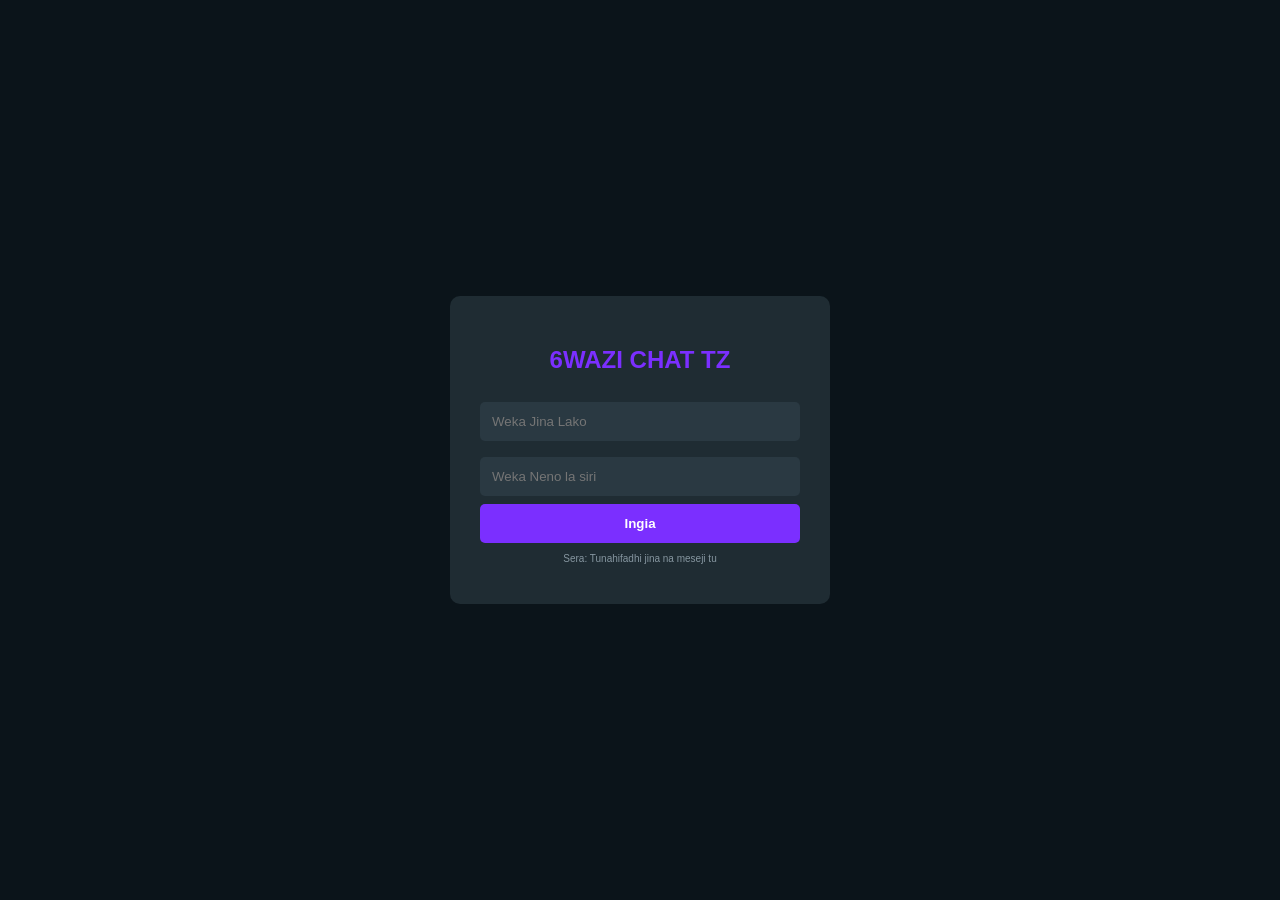
<file: index.html>
<!DOCTYPE html>
<html>
<head>
<title>6WAZI CHAT TZ</title>
<meta name="viewport" content="width=device-width, initial-scale=1.0">
<style>
body{background:#0b141a;color:#fff;font-family:Arial;margin:0}
#loginScreen{position:fixed;top:0;left:0;width:100%;height:100%;background:#0b141a;display:flex;justify-content:center;align-items:center}
.loginBox{background:#1f2c33;padding:30px;border-radius:10px;text-align:center;width:80%;max-width:320px}
.loginBox input{width:100%;padding:12px;margin:8px 0;background:#2a3942;border:none;color:#fff;border-radius:5px;box-sizing:border-box}
.loginBox button{width:100%;padding:12px;background:#7B2FFF;color:#fff;border:none;border-radius:5px;font-weight:bold}
</style>
</head>
<body>

<div id="loginScreen">
  <div class="loginBox">
    <h2 style="color:#7B2FFF">6WAZI CHAT TZ</h2>
    <input id="loginJina" placeholder="Weka Jina Lako">
    <input id="loginPass" type="password" placeholder="Weka Neno la siri">
    <button onclick="login()">Ingia</button>
    <p style="font-size:10px;color:#8696a0">Sera: Tunahifadhi jina na meseji tu</p>
  </div>
</div>

<div id="home" style="display:none;padding:20px">
  <h1 style="color:#7B2FFF">Karibu 6WAZI CHAT TZ</h1>
  <p>Imeingia! Sasa tunaweka groups hapa</p>
</div>

<script>
// TEST BILA FIREBASE KWANZA
function login(){
  var jina = document.getElementById("loginJina").value.trim();
  var pass = document.getElementById("loginPass").value.trim();
  if(jina != "" && pass != ""){
    localStorage.setItem("nyumba6wazi_jina", jina);
    document.getElementById("loginScreen").style.display="none";
    document.getElementById("home").style.display="block";
  }else{ 
    alert("Tafadhali jaza Jina na Neno la Siri"); 
  }
}

// Kama ulishaingia awali
window.onload = function(){
  if(localStorage.getItem("nyumba6wazi_jina")){
    document.getElementById("loginScreen").style.display="none";
    document.getElementById("home").style.display="block";
  }
}
</script>
</body>
</html>
</file>
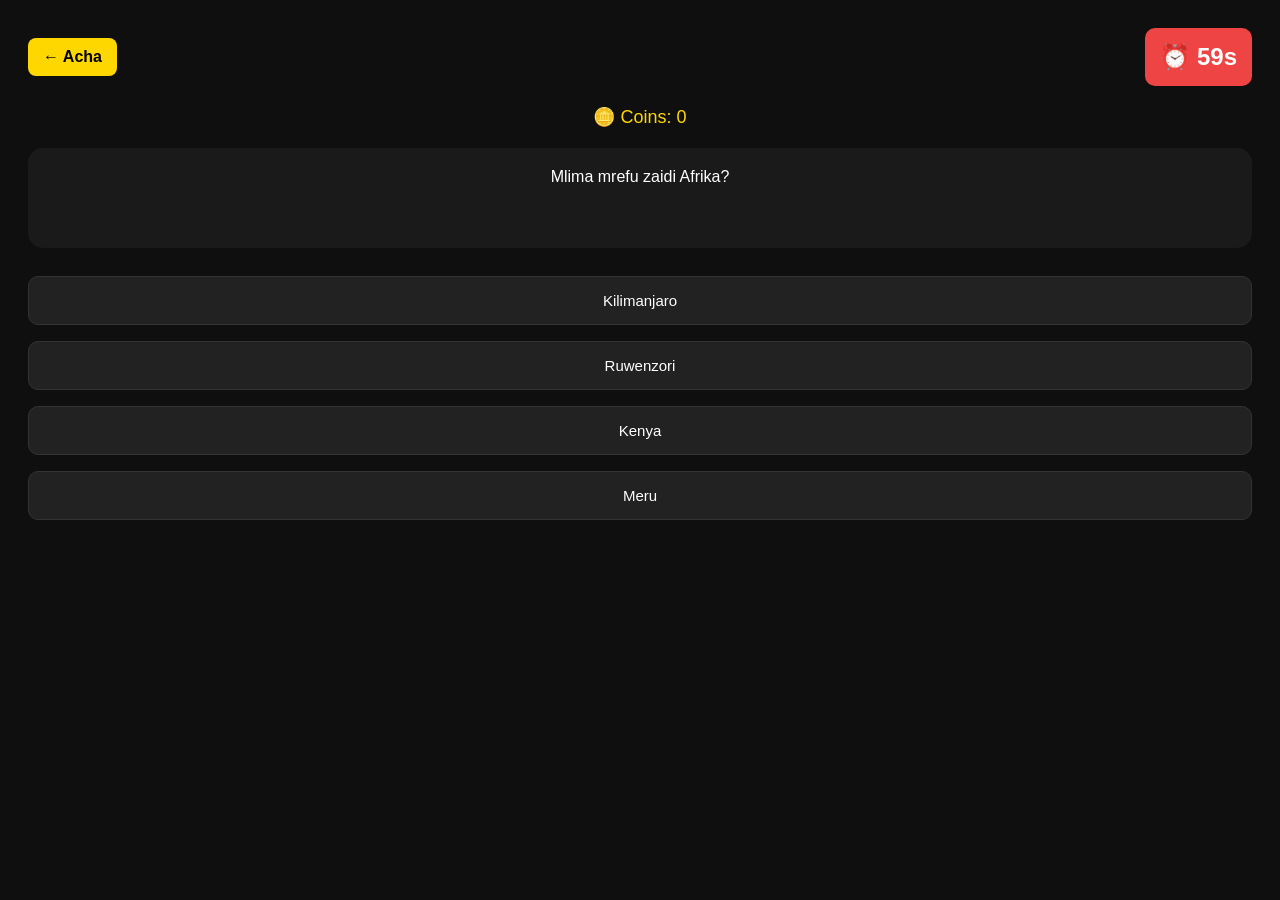
<file: viji-play.html>
<!DOCTYPE html>
<html lang="sw">
<head>
<meta charset="UTF-8"><meta name="viewport" content="width=device-width, initial-scale=1.0">
<title>Cheza - Viji Games</title>
<style>
  body { background:#0F0F0F; color:white; font-family:Arial; padding:20px; text-align:center; }
 .header { display:flex; justify-content:space-between; align-items:center; margin-bottom:20px; }
 .back-btn { background:#FFD700; color:#000; padding:10px 15px; border-radius:8px; text-decoration:none; font-weight:bold; }
 .timer { background:#EF4444; padding:15px; border-radius:10px; font-size:24px; font-weight:bold; }
 .score { color:#FFD700; font-size:18px; margin:10px 0; }
 .question { background:#1A1A1A; padding:20px; border-radius:15px; margin:20px 0; font-size:16px; min-height:60px; }
 .options button { width:100%; background:#222; color:white; border:1px solid #333; padding:15px; margin:8px 0; border-radius:10px; font-size:15px; cursor:pointer; }
 .options button:active { background:#FFD700; color:#000; }
</style>
</head>
<body>
  <div class="header">
    <a href="viji-games.html" class="back-btn">← Acha</a>
    <div class="timer">⏰ <span id="time">60</span>s</div>
  </div>
  
  <div class="score">🪙 Coins: <span id="coins">0</span></div>
  <div class="question" id="question">Pakia...</div>
  <div class="options" id="options"></div>

<script>
const urlParams = new URLSearchParams(window.location.search);
const gameType = urlParams.get('type');

let time = 60;
let coins = 0;
let timer;

// BENKI YA MASWALI YA GAME ZOTE 5
const bank = {
  maswali: [
    {q:"Mlima mrefu zaidi Afrika?", a:"Kilimanjaro", opts:["Kilimanjaro","Kenya","Meru","Ruwenzori"]},
    {q:"Rais wa kwanza wa Tanzania?", a:"Nyerere", opts:["Nyerere","Magufuli","Kikwete","Mwinyi"]},
    {q:"Mji mkuu wa Tanzania?", a:"Dodoma", opts:["Dar","Dodoma","Arusha","Mwanza"]},
    {q:"Ziwa kubwa zaidi Afrika?", a:"Victoria", opts:["Tanganyika","Victoria","Nyasa","Malawi"]},
    {q:"Pesa ya Tanzania?", a:"Shilingi", opts:["Shilingi","Dollar","Rand","Euro"]}
  ],
  hesabu: [
    {q:"37 x 3 =?", a:"111", opts:["111","101","120","90"]},
    {q:"144 / 12 =?", a:"12", opts:["10","12","14","16"]},
    {q:"25 + 48 =?", a:"73", opts:["73","68","75","70"]},
    {q:"9 x 9 =?", a:"81", opts:["72","81","90","99"]},
    {q:"100 - 37 =?", a:"63", opts:["63","67","53","73"]}
  ],
  kumbuka: [
    {q:"Ni kipi si chakula cha TZ?", a:"Sushi", opts:["Ugali","Sushi","Wali","Nyama"]},
    {q:"Mji wa almasi upo wapi?", a:"Shinyanga", opts:["Arusha","Shinyanga","Mwanza","Geita"]},
    {q:"Chakula maarufu Zanzibar?", a:"Pilau", opts:["Ugali","Pilau","Chipsi","Wali"]},
    {q:"Mnyama wa Taifa?", a:"Simba", opts:["Ndovu","Simba","Twiga","Chui"]},
    {q:"Ndege wa Taifa?", a:"Tai", opts:["Tai","Korongo","Kanga","Njiwa"]}
  ],
  ramani: [
    {q:"Mwanza inajulikana na nini?", a:"Samaki", opts:["Kahawa","Samaki","Chai","Pamba"]},
    {q:"Arusha inajulikana na nini?", a:"Utalii", opts:["Utalii","Madini","Kilimo","Biashara"]},
    {q:"Mbeya inajulikana na nini?", a:"Chai", opts:["Chai","Kahawa","Almasi","Dhahabu"]},
    {q:"Kilimanjaro inajulikana na nini?", a:"Kahawa", opts:["Kahawa","Chai","Pamba","Mchele"]},
    {q:"Geita inajulikana na nini?", a:"Dhahabu", opts:["Dhahabu","Almasi","Maka","Chuma"]}
  ],
  fumbo: [
    {q:"Fimbo ya...", a:"Mnyonge", opts:["Mnyonge","Mlafi","Mlevi","Mvivu"]},
    {q:"Asiyefunzwa na mamake...", a:"Atafunzwa na ulimwengu", opts:["Atafunzwa na ulimwengu","Atakufa","Atapona","Ataolewa"]},
    {q:"Kidole kimoja...", a:"hakivunji chawa", opts:["hakivunji chawa","hakitoshi","hakiendi mbali","hakina nguvu"]},
    {q:"Mchezea watoto...", a:"hafi", opts:["hafi","halala","hasomi","hafanyi kazi"]},
    {q:"Asiye na ndugu...", a:"hufa magonjwa", opts:["hufa magonjwa","hufa njaa","hufa mapema","hufa maskini"]}
  ]
};

let maswali = bank[gameType]? bank[gameType].sort(() => 0.5 - Math.random()) : bank.maswali;
let current = 0;

function startTimer(){
  timer = setInterval(()=>{
    time--; document.getElementById("time").innerText = time;
    if(time <= 0){ malizaGame(); }
  },1000);
}

function loadQ(){
  if(current >= maswali.length){ current = 0; maswali.sort(() => 0.5 - Math.random()); }
  let q = maswali[current];
  document.getElementById("question").innerText = q.q;
  let opts = q.opts.sort(() => 0.5 - Math.random());
  document.getElementById("options").innerHTML = opts.map(o=>
    `<button onclick="check('${o}')">${o}</button>`
  ).join("");
}

function check(ans){
  if(ans === maswali[current].a){
    coins += 3; // TOA COIN 3
    document.getElementById("coins").innerText = coins;
  }
  current++; loadQ();
}

function malizaGame(){
  clearInterval(timer);
  alert(`⏰ Muda umemaliza!\nUmekusanya 🪙 ${coins} Viji Coins`);
  
  // Hifadhi coin
  let total = parseInt(localStorage.getItem("vijiCoins")) || 0;
  total += coins;
  localStorage.setItem("vijiCoins", total);
  
  // Angalia Hall of Fame
  let hallCoins = parseInt(localStorage.getItem("hallCoins")) || 0;
  if(total > hallCoins){
    let jina = prompt("🎉 Hongera! Umekuwa No.1\nWeka jina lako la Hall of Fame:");
    if(jina){
      localStorage.setItem("hallName", jina);
      localStorage.setItem("hallCoins", total);
    }
  }
  window.location.href = "viji-games.html";
}

loadQ(); startTimer();
</script>
</body>
</html>
</file>
